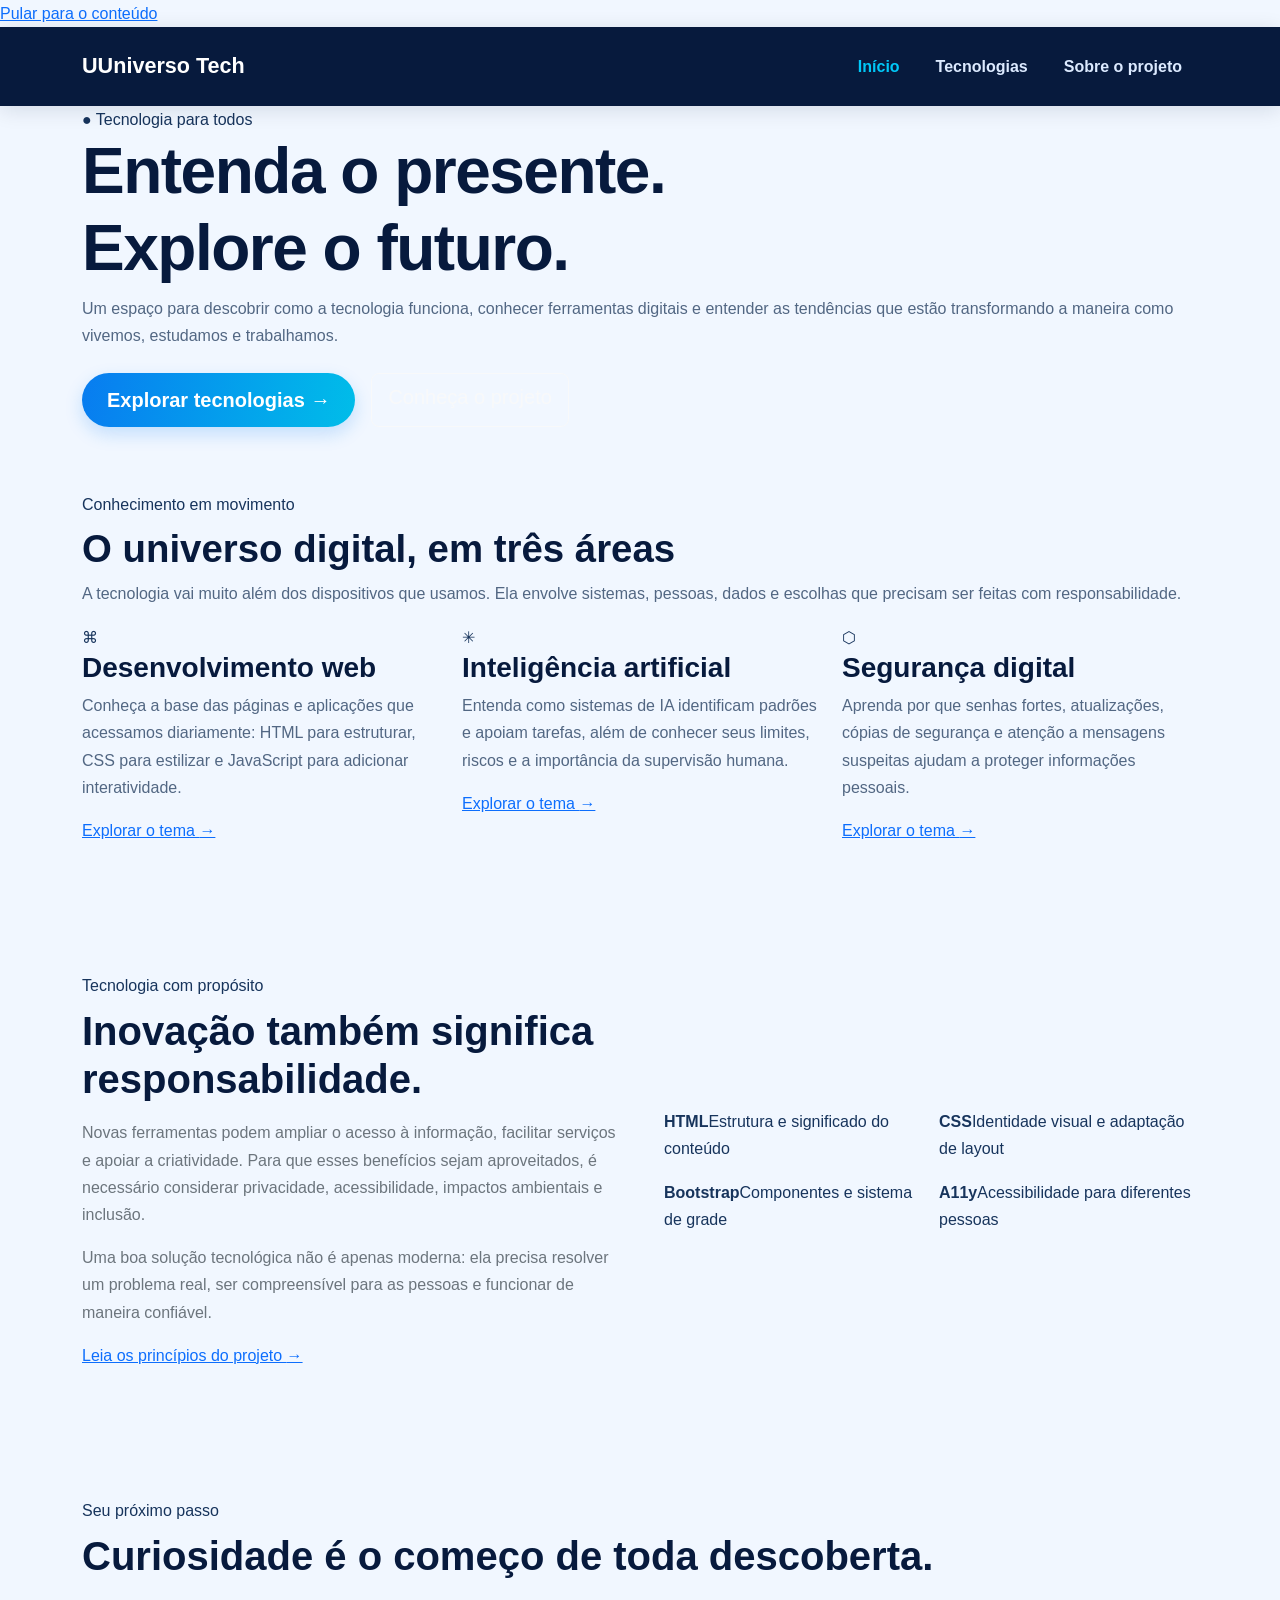
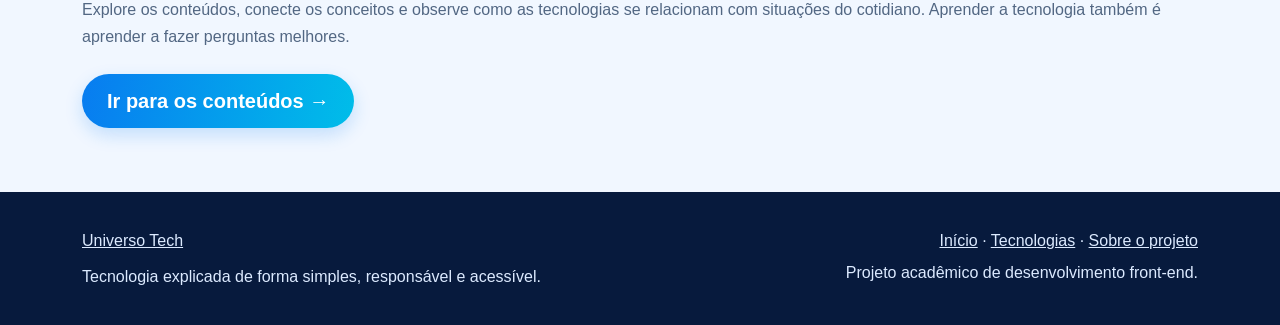
<file: index.html>
<!doctype html>
<html lang="pt-BR">
<head>
    <meta charset="UTF-8">
    <meta name="viewport" content="width=device-width, initial-scale=1">
    <meta name="description" content="Conheça o Universo Tech, um guia introdutório sobre desenvolvimento web, inteligência artificial e segurança digital.">
    <title>Início | Universo Tech</title>
    <link href="https://cdn.jsdelivr.net/npm/bootstrap@5.3.3/dist/css/bootstrap.min.css" rel="stylesheet">
    <link rel="stylesheet" href="css/style.css">
</head>
<body>
  <a class="skip-link" href="#conteudo">Pular para o conteúdo</a>
  <nav class="navbar navbar-expand-lg navbar-dark site-navbar sticky-top" aria-label="Menu principal">
    <div class="container">
      <a class="navbar-brand d-flex align-items-center" href="index.html"><span class="brand-mark" aria-hidden="true">U</span>Universo Tech</a>
      <button class="navbar-toggler" type="button" data-bs-toggle="collapse" data-bs-target="#menuPrincipal" aria-controls="menuPrincipal" aria-expanded="false" aria-label="Abrir ou fechar menu">
        <span class="navbar-toggler-icon"></span>
      </button>
      <div class="collapse navbar-collapse" id="menuPrincipal">
        <ul class="navbar-nav ms-auto align-items-lg-center gap-lg-1">
          <li class="nav-item"><a class="nav-link active" href="index.html" aria-current="page">Início</a></li>
          <li class="nav-item"><a class="nav-link " href="tecnologias.html" >Tecnologias</a></li>
          <li class="nav-item"><a class="nav-link " href="sobre.html" >Sobre o projeto</a></li>
        </ul>
      </div>
    </div>
  </nav>
  <main id="conteudo">
    <header class="hero">
      <div class="container hero-inner">
        <span class="eyebrow">● Tecnologia para todos</span>
        <h1>Entenda o presente.<br><span class="gradient-text">Explore o futuro.</span></h1>
        <p>Um espaço para descobrir como a tecnologia funciona, conhecer ferramentas digitais e entender as tendências que estão transformando a maneira como vivemos, estudamos e trabalhamos.</p>
        <div class="d-flex flex-wrap gap-3 mt-4">
          <a class="btn btn-primary btn-lg" href="tecnologias.html">Explorar tecnologias <span aria-hidden="true">→</span></a>
          <a class="btn btn-outline-light btn-lg" href="sobre.html">Conheça o projeto</a>
        </div>
      </div>
    </header>

    <section class="section" aria-labelledby="destaques">
      <div class="container">
        <div class="section-heading">
          <span class="kicker">Conhecimento em movimento</span>
          <h2 id="destaques" class="mt-2">O universo digital, em três áreas</h2>
          <p>A tecnologia vai muito além dos dispositivos que usamos. Ela envolve sistemas, pessoas, dados e escolhas que precisam ser feitas com responsabilidade.</p>
        </div>
        <div class="row g-4">
          <div class="col-md-6 col-lg-4">
            <article class="feature-card">
              <div class="icon-box" aria-hidden="true">⌘</div>
              <h3>Desenvolvimento web</h3>
              <p>Conheça a base das páginas e aplicações que acessamos diariamente: HTML para estruturar, CSS para estilizar e JavaScript para adicionar interatividade.</p>
              <a class="text-link" href="tecnologias.html#web">Explorar o tema <span aria-hidden="true">→</span></a>
            </article>
          </div>
          <div class="col-md-6 col-lg-4">
            <article class="feature-card">
              <div class="icon-box" aria-hidden="true">✳</div>
              <h3>Inteligência artificial</h3>
              <p>Entenda como sistemas de IA identificam padrões e apoiam tarefas, além de conhecer seus limites, riscos e a importância da supervisão humana.</p>
              <a class="text-link" href="tecnologias.html#ia">Explorar o tema <span aria-hidden="true">→</span></a>
            </article>
          </div>
          <div class="col-md-6 col-lg-4">
            <article class="feature-card">
              <div class="icon-box" aria-hidden="true">⬡</div>
              <h3>Segurança digital</h3>
              <p>Aprenda por que senhas fortes, atualizações, cópias de segurança e atenção a mensagens suspeitas ajudam a proteger informações pessoais.</p>
              <a class="text-link" href="tecnologias.html#seguranca">Explorar o tema <span aria-hidden="true">→</span></a>
            </article>
          </div>
        </div>
      </div>
    </section>

    <section class="section section-white" aria-labelledby="impacto">
      <div class="container">
        <div class="row align-items-center g-5">
          <div class="col-lg-6">
            <span class="kicker">Tecnologia com propósito</span>
            <h2 id="impacto" class="mt-2 fw-bold display-6">Inovação também significa responsabilidade.</h2>
            <p class="text-secondary mt-3">Novas ferramentas podem ampliar o acesso à informação, facilitar serviços e apoiar a criatividade. Para que esses benefícios sejam aproveitados, é necessário considerar privacidade, acessibilidade, impactos ambientais e inclusão.</p>
            <p class="text-secondary">Uma boa solução tecnológica não é apenas moderna: ela precisa resolver um problema real, ser compreensível para as pessoas e funcionar de maneira confiável.</p>
            <a class="text-link" href="sobre.html">Leia os princípios do projeto <span aria-hidden="true">→</span></a>
          </div>
          <div class="col-lg-6">
            <div class="row g-3">
              <div class="col-6"><div class="stat-band h-100"><strong>HTML</strong><span>Estrutura e significado do conteúdo</span></div></div>
              <div class="col-6"><div class="stat-band h-100"><strong>CSS</strong><span>Identidade visual e adaptação de layout</span></div></div>
              <div class="col-6"><div class="stat-band h-100"><strong>Bootstrap</strong><span>Componentes e sistema de grade</span></div></div>
              <div class="col-6"><div class="stat-band h-100"><strong>A11y</strong><span>Acessibilidade para diferentes pessoas</span></div></div>
            </div>
          </div>
        </div>
      </div>
    </section>

    <section class="section" aria-labelledby="comecar">
      <div class="container">
        <div class="callout">
          <span class="eyebrow">Seu próximo passo</span>
          <h2 id="comecar" class="fw-bold display-6 mt-2">Curiosidade é o começo de toda descoberta.</h2>
          <p class="mt-3">Explore os conteúdos, conecte os conceitos e observe como as tecnologias se relacionam com situações do cotidiano. Aprender a tecnologia também é aprender a fazer perguntas melhores.</p>
          <a class="btn btn-primary btn-lg mt-2" href="tecnologias.html">Ir para os conteúdos <span aria-hidden="true">→</span></a>
        </div>
      </div>
    </section>
  </main>
  <footer class="site-footer">
    <div class="container">
      <div class="row g-4 align-items-start">
        <div class="col-md-7">
          <a class="footer-brand" href="index.html">Universo Tech</a>
          <p class="small-muted mt-2 mb-0">Tecnologia explicada de forma simples, responsável e acessível.</p>
        </div>
        <div class="col-md-5 text-md-end">
          <p class="mb-1"><a href="index.html">Início</a> · <a href="tecnologias.html">Tecnologias</a> · <a href="sobre.html">Sobre o projeto</a></p>
          <p class="small-muted mb-0">Projeto acadêmico de desenvolvimento front-end.</p>
        </div>
      </div>
    </div>
  </footer>
  <script src="https://cdn.jsdelivr.net/npm/bootstrap@5.3.3/dist/js/bootstrap.bundle.min.js"></script>
</body>
</html>
</file>
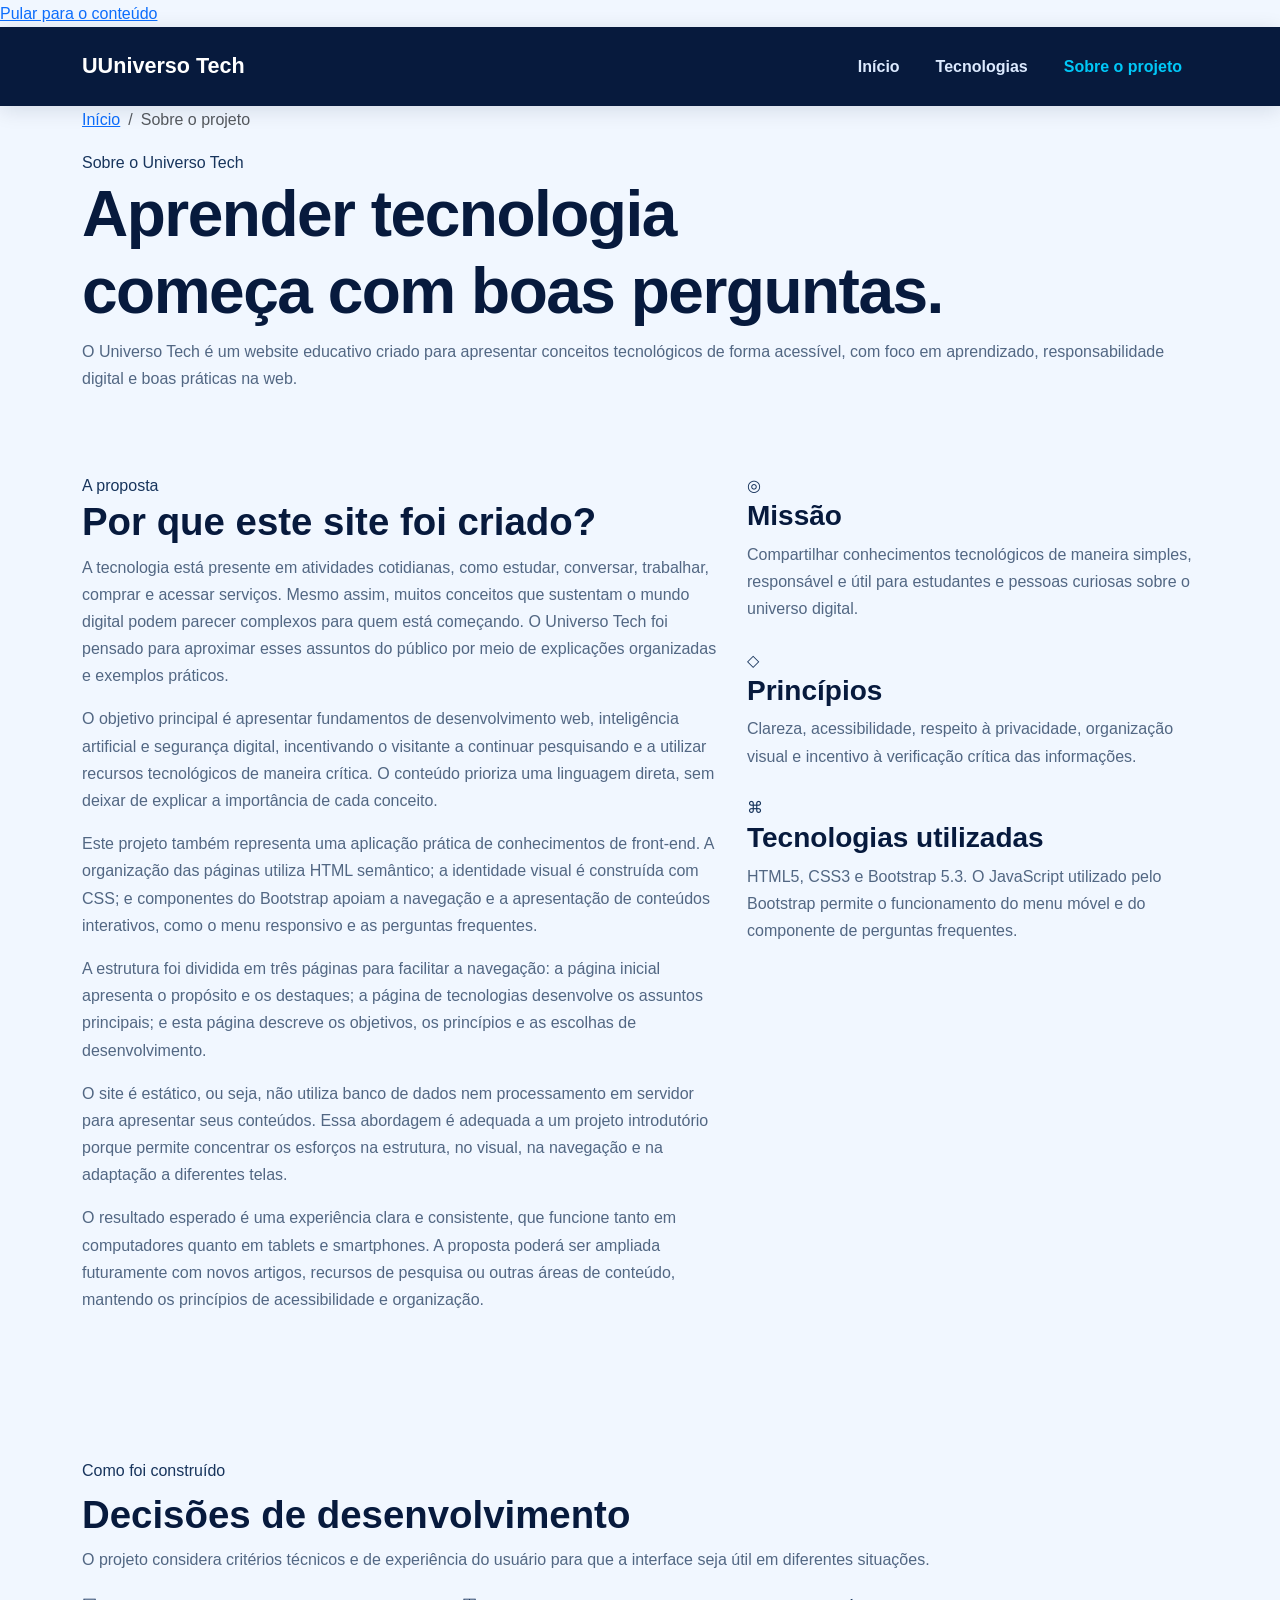
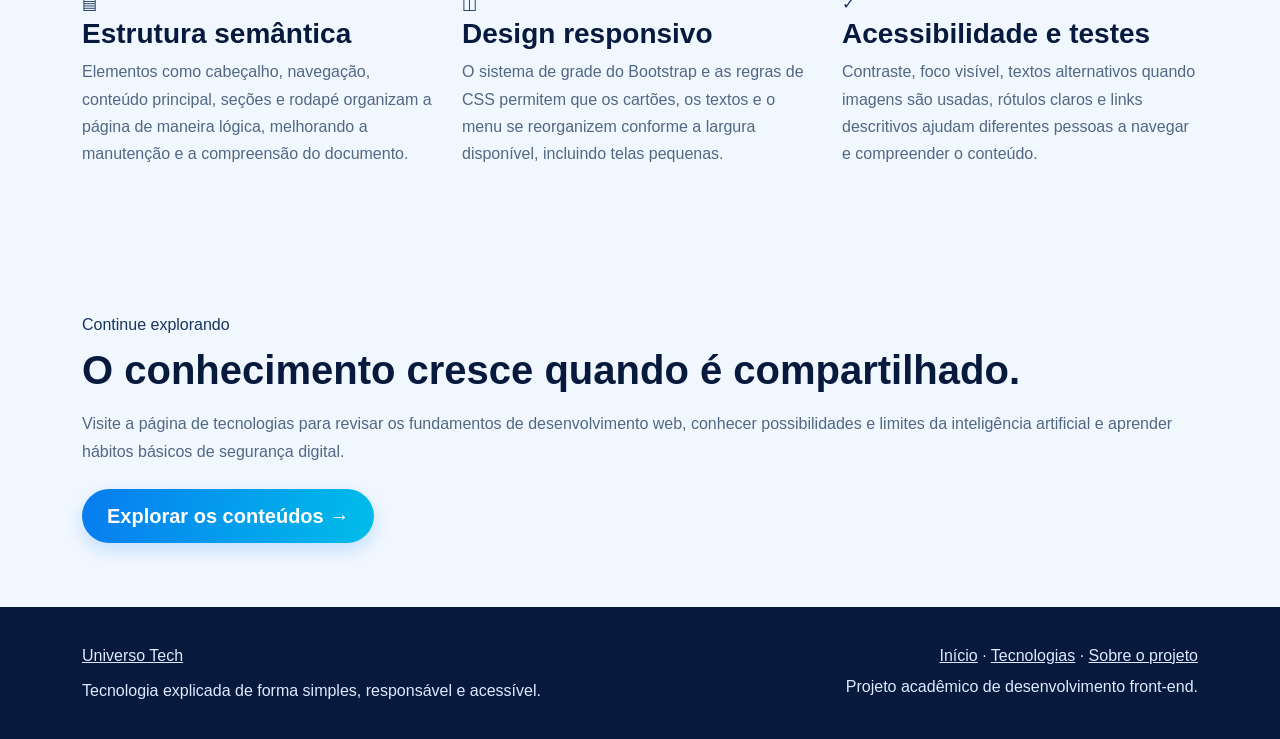
<file: sobre.html>
<!doctype html>
<html lang="pt-BR">
<head>
    <meta charset="UTF-8">
    <meta name="viewport" content="width=device-width, initial-scale=1">
    <meta name="description" content="Conheça a proposta, os objetivos e as tecnologias utilizadas no projeto acadêmico Universo Tech.">
    <title>Sobre o projeto | Universo Tech</title>
    <link href="https://cdn.jsdelivr.net/npm/bootstrap@5.3.3/dist/css/bootstrap.min.css" rel="stylesheet">
    <link rel="stylesheet" href="css/style.css">
</head>
<body>
  <a class="skip-link" href="#conteudo">Pular para o conteúdo</a>
  <nav class="navbar navbar-expand-lg navbar-dark site-navbar sticky-top" aria-label="Menu principal">
    <div class="container">
      <a class="navbar-brand d-flex align-items-center" href="index.html"><span class="brand-mark" aria-hidden="true">U</span>Universo Tech</a>
      <button class="navbar-toggler" type="button" data-bs-toggle="collapse" data-bs-target="#menuPrincipal" aria-controls="menuPrincipal" aria-expanded="false" aria-label="Abrir ou fechar menu">
        <span class="navbar-toggler-icon"></span>
      </button>
      <div class="collapse navbar-collapse" id="menuPrincipal">
        <ul class="navbar-nav ms-auto align-items-lg-center gap-lg-1">
          <li class="nav-item"><a class="nav-link " href="index.html" >Início</a></li>
          <li class="nav-item"><a class="nav-link " href="tecnologias.html" >Tecnologias</a></li>
          <li class="nav-item"><a class="nav-link active" href="sobre.html" aria-current="page">Sobre o projeto</a></li>
        </ul>
      </div>
    </div>
  </nav>
  <main id="conteudo">
    <header class="page-hero">
      <div class="container">
        <nav aria-label="Navegação estrutural"><ol class="breadcrumb mb-3"><li class="breadcrumb-item"><a href="index.html">Início</a></li><li class="breadcrumb-item active" aria-current="page">Sobre o projeto</li></ol></nav>
        <span class="eyebrow">Sobre o Universo Tech</span>
        <h1>Aprender tecnologia<br>começa com boas perguntas.</h1>
        <p>O Universo Tech é um website educativo criado para apresentar conceitos tecnológicos de forma acessível, com foco em aprendizado, responsabilidade digital e boas práticas na web.</p>
      </div>
    </header>

    <section class="section">
      <div class="container">
        <div class="row g-4 align-items-stretch">
          <div class="col-lg-7">
            <article class="article-section h-100">
              <span class="topic-label">A proposta</span>
              <h2>Por que este site foi criado?</h2>
              <p>A tecnologia está presente em atividades cotidianas, como estudar, conversar, trabalhar, comprar e acessar serviços. Mesmo assim, muitos conceitos que sustentam o mundo digital podem parecer complexos para quem está começando. O Universo Tech foi pensado para aproximar esses assuntos do público por meio de explicações organizadas e exemplos práticos.</p>
              <p>O objetivo principal é apresentar fundamentos de desenvolvimento web, inteligência artificial e segurança digital, incentivando o visitante a continuar pesquisando e a utilizar recursos tecnológicos de maneira crítica. O conteúdo prioriza uma linguagem direta, sem deixar de explicar a importância de cada conceito.</p>
              <p>Este projeto também representa uma aplicação prática de conhecimentos de front-end. A organização das páginas utiliza HTML semântico; a identidade visual é construída com CSS; e componentes do Bootstrap apoiam a navegação e a apresentação de conteúdos interativos, como o menu responsivo e as perguntas frequentes.</p>
              <p>A estrutura foi dividida em três páginas para facilitar a navegação: a página inicial apresenta o propósito e os destaques; a página de tecnologias desenvolve os assuntos principais; e esta página descreve os objetivos, os princípios e as escolhas de desenvolvimento.</p>
              <p>O site é estático, ou seja, não utiliza banco de dados nem processamento em servidor para apresentar seus conteúdos. Essa abordagem é adequada a um projeto introdutório porque permite concentrar os esforços na estrutura, no visual, na navegação e na adaptação a diferentes telas.</p>
              <p>O resultado esperado é uma experiência clara e consistente, que funcione tanto em computadores quanto em tablets e smartphones. A proposta poderá ser ampliada futuramente com novos artigos, recursos de pesquisa ou outras áreas de conteúdo, mantendo os princípios de acessibilidade e organização.</p>
            </article>
          </div>
          <div class="col-lg-5">
            <div class="info-card mb-4">
              <div class="icon-box" aria-hidden="true">◎</div>
              <h3>Missão</h3>
              <p>Compartilhar conhecimentos tecnológicos de maneira simples, responsável e útil para estudantes e pessoas curiosas sobre o universo digital.</p>
            </div>
            <div class="info-card mb-4">
              <div class="icon-box" aria-hidden="true">◇</div>
              <h3>Princípios</h3>
              <p>Clareza, acessibilidade, respeito à privacidade, organização visual e incentivo à verificação crítica das informações.</p>
            </div>
            <div class="info-card">
              <div class="icon-box" aria-hidden="true">⌘</div>
              <h3>Tecnologias utilizadas</h3>
              <p>HTML5, CSS3 e Bootstrap 5.3. O JavaScript utilizado pelo Bootstrap permite o funcionamento do menu móvel e do componente de perguntas frequentes.</p>
            </div>
          </div>
        </div>
      </div>
    </section>

    <section class="section section-white">
      <div class="container">
        <div class="section-heading">
          <span class="kicker">Como foi construído</span>
          <h2 class="mt-2">Decisões de desenvolvimento</h2>
          <p>O projeto considera critérios técnicos e de experiência do usuário para que a interface seja útil em diferentes situações.</p>
        </div>
        <div class="row g-4">
          <div class="col-md-6 col-lg-4">
            <article class="content-card">
              <div class="icon-box" aria-hidden="true">▤</div>
              <h3>Estrutura semântica</h3>
              <p>Elementos como cabeçalho, navegação, conteúdo principal, seções e rodapé organizam a página de maneira lógica, melhorando a manutenção e a compreensão do documento.</p>
            </article>
          </div>
          <div class="col-md-6 col-lg-4">
            <article class="content-card">
              <div class="icon-box" aria-hidden="true">◫</div>
              <h3>Design responsivo</h3>
              <p>O sistema de grade do Bootstrap e as regras de CSS permitem que os cartões, os textos e o menu se reorganizem conforme a largura disponível, incluindo telas pequenas.</p>
            </article>
          </div>
          <div class="col-md-6 col-lg-4">
            <article class="content-card">
              <div class="icon-box" aria-hidden="true">✓</div>
              <h3>Acessibilidade e testes</h3>
              <p>Contraste, foco visível, textos alternativos quando imagens são usadas, rótulos claros e links descritivos ajudam diferentes pessoas a navegar e compreender o conteúdo.</p>
            </article>
          </div>
        </div>
      </div>
    </section>

    <section class="section">
      <div class="container">
        <div class="callout">
          <span class="eyebrow">Continue explorando</span>
          <h2 class="fw-bold display-6 mt-2">O conhecimento cresce quando é compartilhado.</h2>
          <p class="mt-3">Visite a página de tecnologias para revisar os fundamentos de desenvolvimento web, conhecer possibilidades e limites da inteligência artificial e aprender hábitos básicos de segurança digital.</p>
          <a class="btn btn-primary btn-lg mt-2" href="tecnologias.html">Explorar os conteúdos <span aria-hidden="true">→</span></a>
        </div>
      </div>
    </section>
  </main>
  <footer class="site-footer">
    <div class="container">
      <div class="row g-4 align-items-start">
        <div class="col-md-7">
          <a class="footer-brand" href="index.html">Universo Tech</a>
          <p class="small-muted mt-2 mb-0">Tecnologia explicada de forma simples, responsável e acessível.</p>
        </div>
        <div class="col-md-5 text-md-end">
          <p class="mb-1"><a href="index.html">Início</a> · <a href="tecnologias.html">Tecnologias</a> · <a href="sobre.html">Sobre o projeto</a></p>
          <p class="small-muted mb-0">Projeto acadêmico de desenvolvimento front-end.</p>
        </div>
      </div>
    </div>
  </footer>
  <script src="https://cdn.jsdelivr.net/npm/bootstrap@5.3.3/dist/js/bootstrap.bundle.min.js"></script>
</body>
</html>
</file>
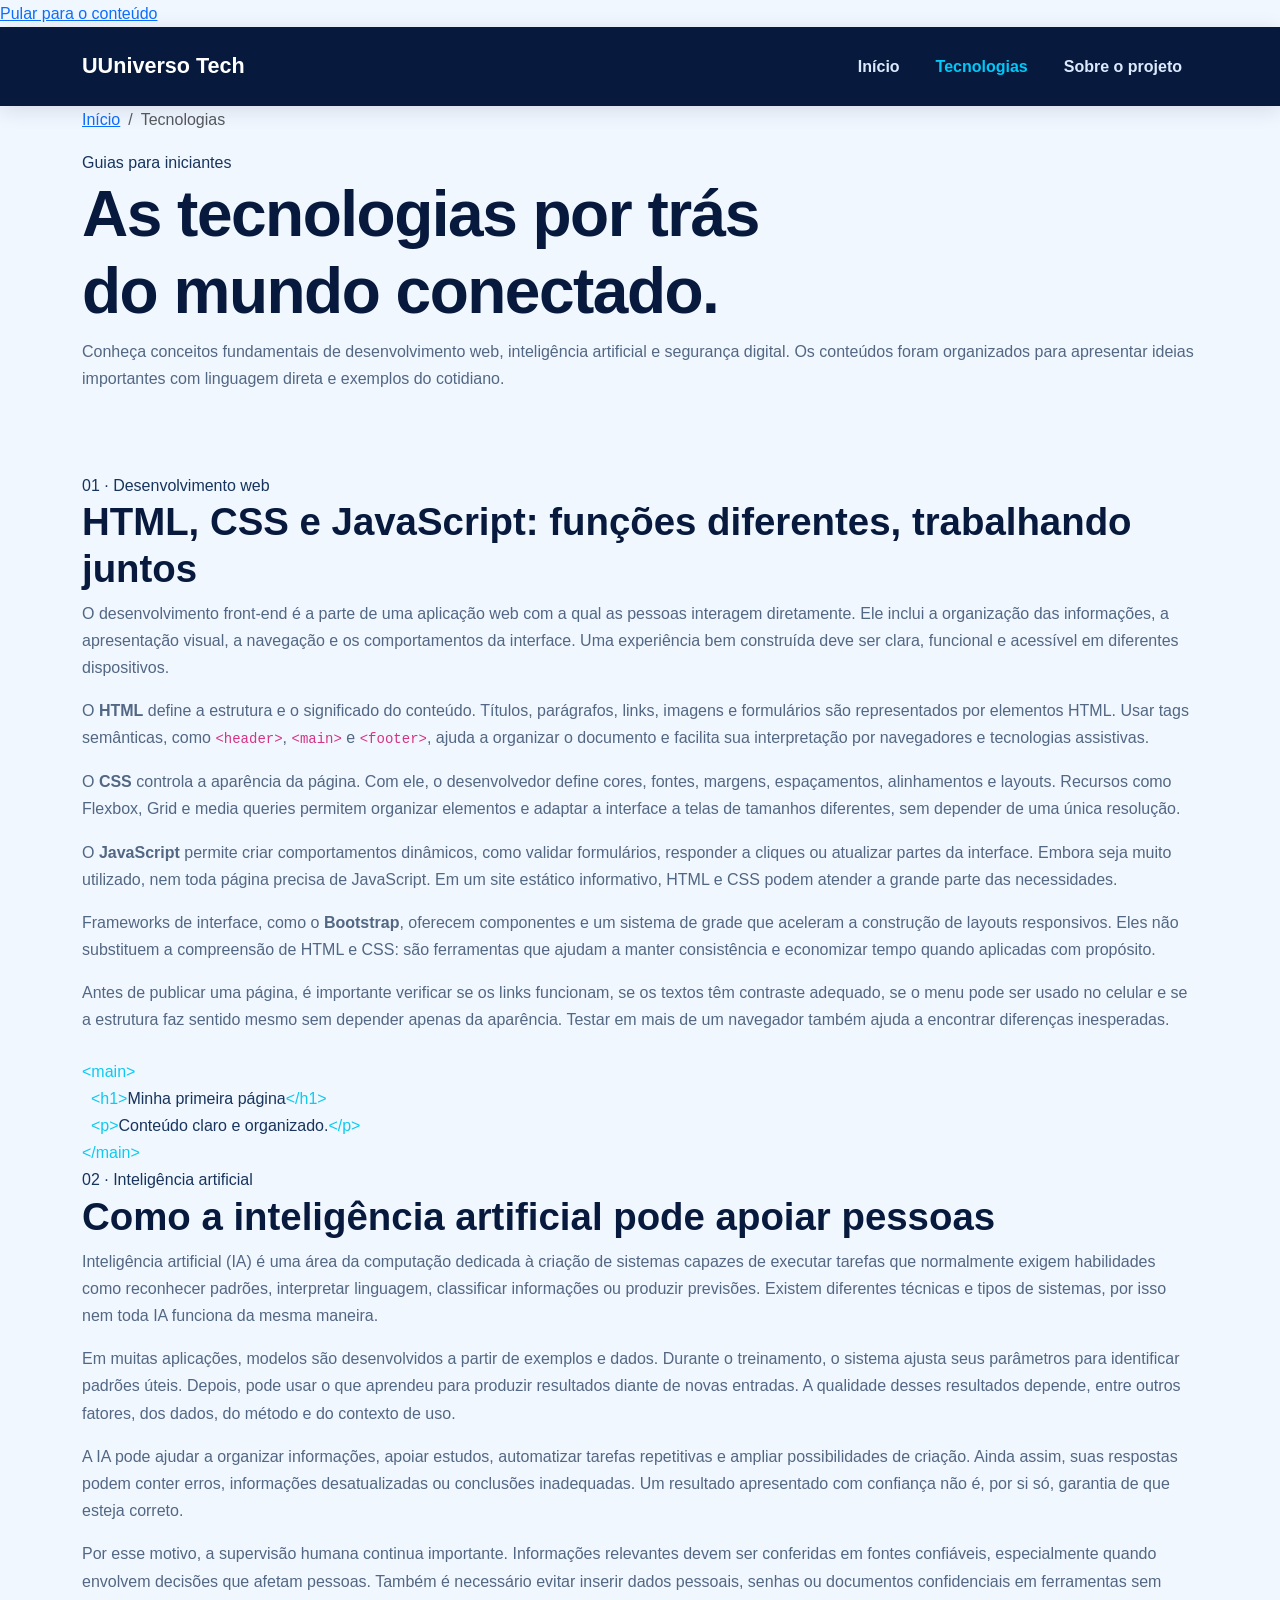
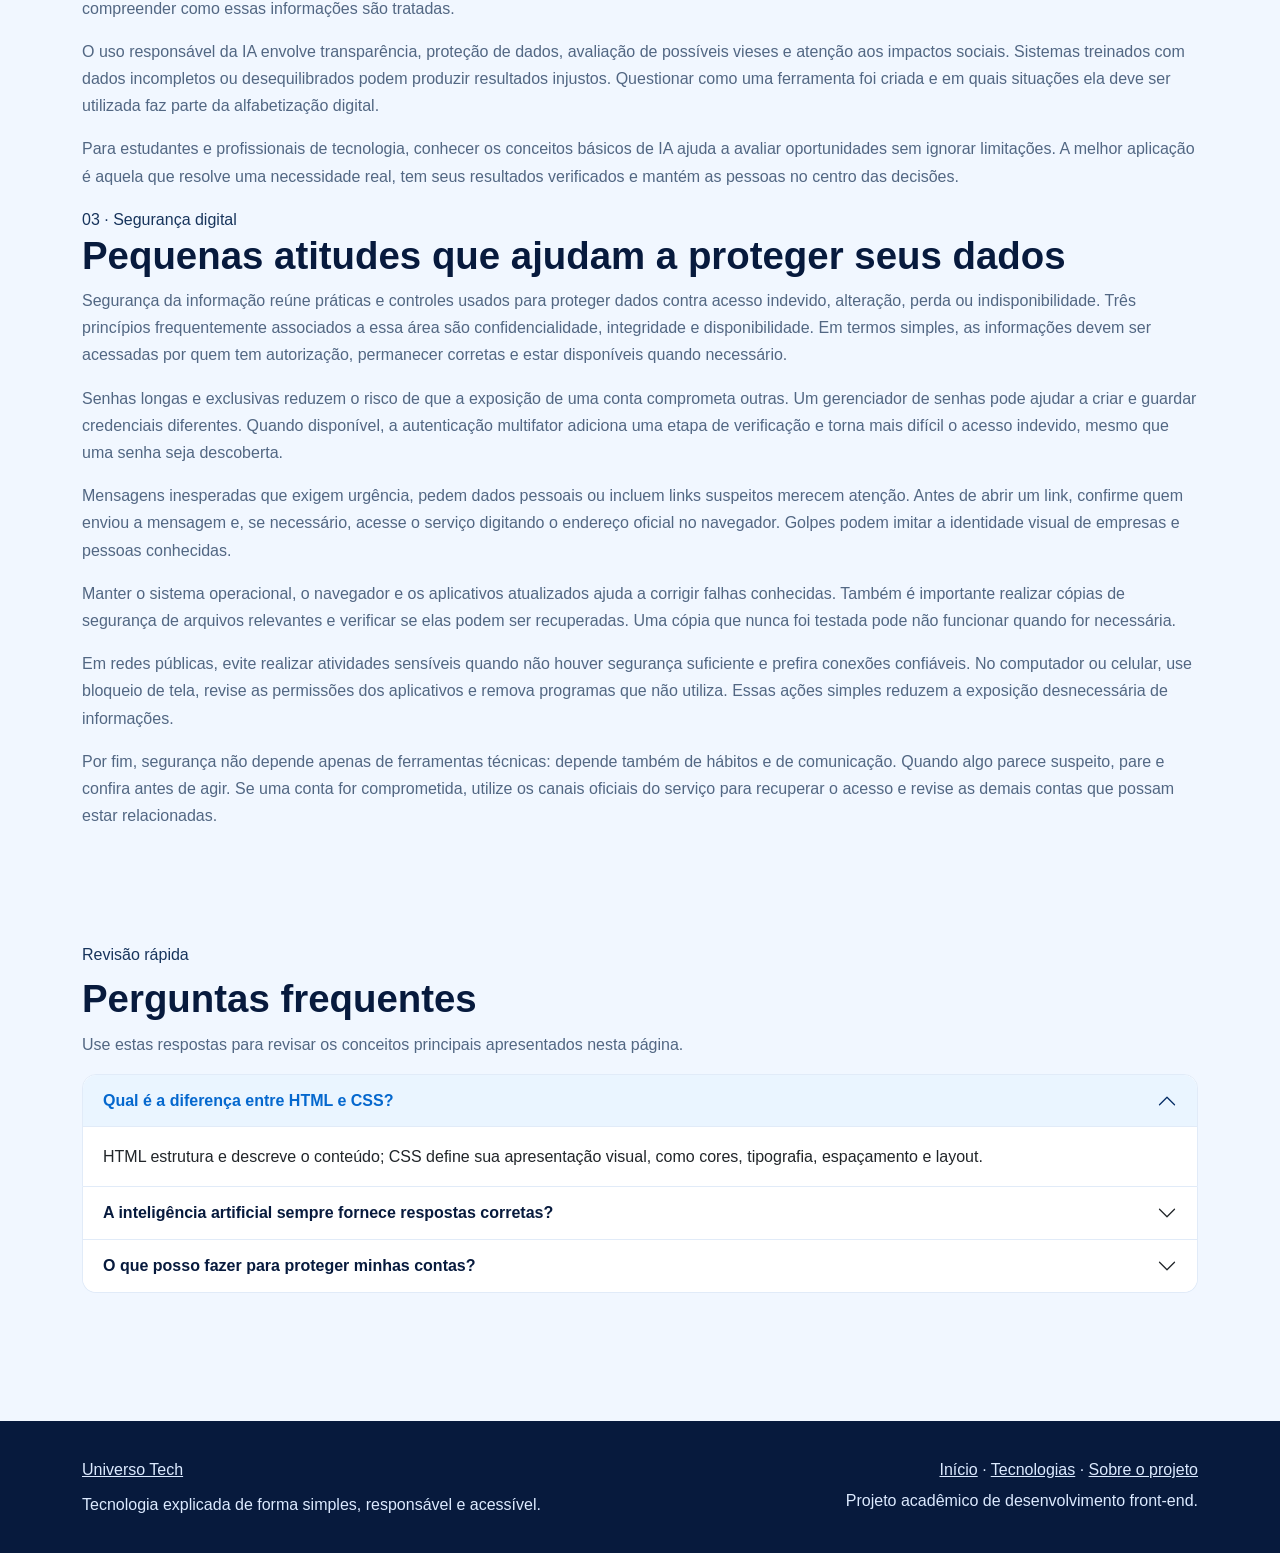
<file: tecnologias.html>
<!doctype html>
<html lang="pt-BR">
<head>
    <meta charset="UTF-8">
    <meta name="viewport" content="width=device-width, initial-scale=1">
    <meta name="description" content="Conteúdos introdutórios sobre desenvolvimento web, inteligência artificial e segurança digital.">
    <title>Tecnologias | Universo Tech</title>
    <link href="https://cdn.jsdelivr.net/npm/bootstrap@5.3.3/dist/css/bootstrap.min.css" rel="stylesheet">
    <link rel="stylesheet" href="css/style.css">
</head>
<body>
  <a class="skip-link" href="#conteudo">Pular para o conteúdo</a>
  <nav class="navbar navbar-expand-lg navbar-dark site-navbar sticky-top" aria-label="Menu principal">
    <div class="container">
      <a class="navbar-brand d-flex align-items-center" href="index.html"><span class="brand-mark" aria-hidden="true">U</span>Universo Tech</a>
      <button class="navbar-toggler" type="button" data-bs-toggle="collapse" data-bs-target="#menuPrincipal" aria-controls="menuPrincipal" aria-expanded="false" aria-label="Abrir ou fechar menu">
        <span class="navbar-toggler-icon"></span>
      </button>
      <div class="collapse navbar-collapse" id="menuPrincipal">
        <ul class="navbar-nav ms-auto align-items-lg-center gap-lg-1">
          <li class="nav-item"><a class="nav-link " href="index.html" >Início</a></li>
          <li class="nav-item"><a class="nav-link active" href="tecnologias.html" aria-current="page">Tecnologias</a></li>
          <li class="nav-item"><a class="nav-link " href="sobre.html" >Sobre o projeto</a></li>
        </ul>
      </div>
    </div>
  </nav>
  <main id="conteudo">
    <header class="page-hero">
      <div class="container">
        <nav aria-label="Navegação estrutural"><ol class="breadcrumb mb-3"><li class="breadcrumb-item"><a href="index.html">Início</a></li><li class="breadcrumb-item active" aria-current="page">Tecnologias</li></ol></nav>
        <span class="eyebrow">Guias para iniciantes</span>
        <h1>As tecnologias por trás<br>do mundo conectado.</h1>
        <p>Conheça conceitos fundamentais de desenvolvimento web, inteligência artificial e segurança digital. Os conteúdos foram organizados para apresentar ideias importantes com linguagem direta e exemplos do cotidiano.</p>
      </div>
    </header>

    <section class="section" aria-label="Conteúdo sobre tecnologias">
      <div class="container">
        <article id="web" class="article-section">
          <span class="topic-label">01 · Desenvolvimento web</span>
          <h2>HTML, CSS e JavaScript: funções diferentes, trabalhando juntos</h2>
          <p>O desenvolvimento front-end é a parte de uma aplicação web com a qual as pessoas interagem diretamente. Ele inclui a organização das informações, a apresentação visual, a navegação e os comportamentos da interface. Uma experiência bem construída deve ser clara, funcional e acessível em diferentes dispositivos.</p>
          <p>O <strong>HTML</strong> define a estrutura e o significado do conteúdo. Títulos, parágrafos, links, imagens e formulários são representados por elementos HTML. Usar tags semânticas, como <code>&lt;header&gt;</code>, <code>&lt;main&gt;</code> e <code>&lt;footer&gt;</code>, ajuda a organizar o documento e facilita sua interpretação por navegadores e tecnologias assistivas.</p>
          <p>O <strong>CSS</strong> controla a aparência da página. Com ele, o desenvolvedor define cores, fontes, margens, espaçamentos, alinhamentos e layouts. Recursos como Flexbox, Grid e media queries permitem organizar elementos e adaptar a interface a telas de tamanhos diferentes, sem depender de uma única resolução.</p>
          <p>O <strong>JavaScript</strong> permite criar comportamentos dinâmicos, como validar formulários, responder a cliques ou atualizar partes da interface. Embora seja muito utilizado, nem toda página precisa de JavaScript. Em um site estático informativo, HTML e CSS podem atender a grande parte das necessidades.</p>
          <p>Frameworks de interface, como o <strong>Bootstrap</strong>, oferecem componentes e um sistema de grade que aceleram a construção de layouts responsivos. Eles não substituem a compreensão de HTML e CSS: são ferramentas que ajudam a manter consistência e economizar tempo quando aplicadas com propósito.</p>
          <p>Antes de publicar uma página, é importante verificar se os links funcionam, se os textos têm contraste adequado, se o menu pode ser usado no celular e se a estrutura faz sentido mesmo sem depender apenas da aparência. Testar em mais de um navegador também ajuda a encontrar diferenças inesperadas.</p>
          <div class="code-panel mt-4" aria-label="Exemplo de estrutura HTML"><span class="text-info">&lt;main&gt;</span><br>&nbsp;&nbsp;<span class="text-info">&lt;h1&gt;</span>Minha primeira página<span class="text-info">&lt;/h1&gt;</span><br>&nbsp;&nbsp;<span class="text-info">&lt;p&gt;</span>Conteúdo claro e organizado.<span class="text-info">&lt;/p&gt;</span><br><span class="text-info">&lt;/main&gt;</span></div>
        </article>

        <article id="ia" class="article-section">
          <span class="topic-label">02 · Inteligência artificial</span>
          <h2>Como a inteligência artificial pode apoiar pessoas</h2>
          <p>Inteligência artificial (IA) é uma área da computação dedicada à criação de sistemas capazes de executar tarefas que normalmente exigem habilidades como reconhecer padrões, interpretar linguagem, classificar informações ou produzir previsões. Existem diferentes técnicas e tipos de sistemas, por isso nem toda IA funciona da mesma maneira.</p>
          <p>Em muitas aplicações, modelos são desenvolvidos a partir de exemplos e dados. Durante o treinamento, o sistema ajusta seus parâmetros para identificar padrões úteis. Depois, pode usar o que aprendeu para produzir resultados diante de novas entradas. A qualidade desses resultados depende, entre outros fatores, dos dados, do método e do contexto de uso.</p>
          <p>A IA pode ajudar a organizar informações, apoiar estudos, automatizar tarefas repetitivas e ampliar possibilidades de criação. Ainda assim, suas respostas podem conter erros, informações desatualizadas ou conclusões inadequadas. Um resultado apresentado com confiança não é, por si só, garantia de que esteja correto.</p>
          <p>Por esse motivo, a supervisão humana continua importante. Informações relevantes devem ser conferidas em fontes confiáveis, especialmente quando envolvem decisões que afetam pessoas. Também é necessário evitar inserir dados pessoais, senhas ou documentos confidenciais em ferramentas sem compreender como essas informações são tratadas.</p>
          <p>O uso responsável da IA envolve transparência, proteção de dados, avaliação de possíveis vieses e atenção aos impactos sociais. Sistemas treinados com dados incompletos ou desequilibrados podem produzir resultados injustos. Questionar como uma ferramenta foi criada e em quais situações ela deve ser utilizada faz parte da alfabetização digital.</p>
          <p>Para estudantes e profissionais de tecnologia, conhecer os conceitos básicos de IA ajuda a avaliar oportunidades sem ignorar limitações. A melhor aplicação é aquela que resolve uma necessidade real, tem seus resultados verificados e mantém as pessoas no centro das decisões.</p>
        </article>

        <article id="seguranca" class="article-section">
          <span class="topic-label">03 · Segurança digital</span>
          <h2>Pequenas atitudes que ajudam a proteger seus dados</h2>
          <p>Segurança da informação reúne práticas e controles usados para proteger dados contra acesso indevido, alteração, perda ou indisponibilidade. Três princípios frequentemente associados a essa área são confidencialidade, integridade e disponibilidade. Em termos simples, as informações devem ser acessadas por quem tem autorização, permanecer corretas e estar disponíveis quando necessário.</p>
          <p>Senhas longas e exclusivas reduzem o risco de que a exposição de uma conta comprometa outras. Um gerenciador de senhas pode ajudar a criar e guardar credenciais diferentes. Quando disponível, a autenticação multifator adiciona uma etapa de verificação e torna mais difícil o acesso indevido, mesmo que uma senha seja descoberta.</p>
          <p>Mensagens inesperadas que exigem urgência, pedem dados pessoais ou incluem links suspeitos merecem atenção. Antes de abrir um link, confirme quem enviou a mensagem e, se necessário, acesse o serviço digitando o endereço oficial no navegador. Golpes podem imitar a identidade visual de empresas e pessoas conhecidas.</p>
          <p>Manter o sistema operacional, o navegador e os aplicativos atualizados ajuda a corrigir falhas conhecidas. Também é importante realizar cópias de segurança de arquivos relevantes e verificar se elas podem ser recuperadas. Uma cópia que nunca foi testada pode não funcionar quando for necessária.</p>
          <p>Em redes públicas, evite realizar atividades sensíveis quando não houver segurança suficiente e prefira conexões confiáveis. No computador ou celular, use bloqueio de tela, revise as permissões dos aplicativos e remova programas que não utiliza. Essas ações simples reduzem a exposição desnecessária de informações.</p>
          <p>Por fim, segurança não depende apenas de ferramentas técnicas: depende também de hábitos e de comunicação. Quando algo parece suspeito, pare e confira antes de agir. Se uma conta for comprometida, utilize os canais oficiais do serviço para recuperar o acesso e revise as demais contas que possam estar relacionadas.</p>
        </article>

        <section class="mt-5" aria-labelledby="duvidas">
          <div class="section-heading">
            <span class="kicker">Revisão rápida</span>
            <h2 id="duvidas" class="mt-2">Perguntas frequentes</h2>
            <p>Use estas respostas para revisar os conceitos principais apresentados nesta página.</p>
          </div>
          <div class="accordion" id="faqTecnologia">
            <div class="accordion-item">
              <h3 class="accordion-header"><button class="accordion-button" type="button" data-bs-toggle="collapse" data-bs-target="#faq1" aria-expanded="true" aria-controls="faq1">Qual é a diferença entre HTML e CSS?</button></h3>
              <div id="faq1" class="accordion-collapse collapse show" data-bs-parent="#faqTecnologia"><div class="accordion-body">HTML estrutura e descreve o conteúdo; CSS define sua apresentação visual, como cores, tipografia, espaçamento e layout.</div></div>
            </div>
            <div class="accordion-item">
              <h3 class="accordion-header"><button class="accordion-button collapsed" type="button" data-bs-toggle="collapse" data-bs-target="#faq2" aria-expanded="false" aria-controls="faq2">A inteligência artificial sempre fornece respostas corretas?</button></h3>
              <div id="faq2" class="accordion-collapse collapse" data-bs-parent="#faqTecnologia"><div class="accordion-body">Não. Sistemas de IA podem cometer erros ou reproduzir vieses. É importante verificar informações relevantes e considerar o contexto de uso.</div></div>
            </div>
            <div class="accordion-item">
              <h3 class="accordion-header"><button class="accordion-button collapsed" type="button" data-bs-toggle="collapse" data-bs-target="#faq3" aria-expanded="false" aria-controls="faq3">O que posso fazer para proteger minhas contas?</button></h3>
              <div id="faq3" class="accordion-collapse collapse" data-bs-parent="#faqTecnologia"><div class="accordion-body">Use senhas longas e exclusivas, ative autenticação multifator, mantenha os dispositivos atualizados e desconfie de links e pedidos inesperados.</div></div>
            </div>
          </div>
        </section>
      </div>
    </section>
  </main>
  <footer class="site-footer">
    <div class="container">
      <div class="row g-4 align-items-start">
        <div class="col-md-7">
          <a class="footer-brand" href="index.html">Universo Tech</a>
          <p class="small-muted mt-2 mb-0">Tecnologia explicada de forma simples, responsável e acessível.</p>
        </div>
        <div class="col-md-5 text-md-end">
          <p class="mb-1"><a href="index.html">Início</a> · <a href="tecnologias.html">Tecnologias</a> · <a href="sobre.html">Sobre o projeto</a></p>
          <p class="small-muted mb-0">Projeto acadêmico de desenvolvimento front-end.</p>
        </div>
      </div>
    </div>
  </footer>
  <script src="https://cdn.jsdelivr.net/npm/bootstrap@5.3.3/dist/js/bootstrap.bundle.min.js"></script>
</body>
</html>
</file>
<file: css/style.css>
:root {
  --azul-escuro: #071a3d;
  --azul: #087cf0;
  --ciano: #00c8f8;
  --texto: #17345c;
  --fundo: #f1f7ff;
  --branco: #ffffff;
}

* {
  box-sizing: border-box;
}

html {
  scroll-behavior: smooth;
}

body {
  margin: 0;
  color: var(--texto);
  background: var(--fundo);
  font-family: "Segoe UI", Arial, sans-serif;
  line-height: 1.7;
}

h1, h2, h3, h4, h5 {
  color: var(--azul-escuro);
  font-weight: 750;
  line-height: 1.2;
}

h1 {
  font-size: clamp(2.2rem, 5vw, 4rem);
  letter-spacing: -1.5px;
}

h2 {
  font-size: clamp(1.7rem, 3vw, 2.5rem);
}

p {
  color: #526783;
}

a {
  transition: color 0.2s ease, background 0.2s ease;
}

.navbar {
  background: var(--azul-escuro) !important;
  padding: 16px 0;
  box-shadow: 0 4px 20px rgba(7, 26, 61, 0.12);
}

.navbar .navbar-brand {
  color: white !important;
  font-size: 1.35rem;
  font-weight: 800;
}

.navbar .nav-link {
  color: #dceaff !important;
  font-weight: 600;
  margin: 0 8px;
}

.navbar .nav-link:hover,
.navbar .nav-link.active {
  color: var(--ciano) !important;
}

.btn-primary {
  border: none;
  border-radius: 999px;
  padding: 12px 25px;
  font-weight: 700;
  background: linear-gradient(100deg, #087cf0, #00bde9);
  box-shadow: 0 7px 18px rgba(8, 124, 240, 0.2);
}

.btn-primary:hover {
  background: #0568ce;
  transform: translateY(-1px);
}

.btn-outline-primary {
  border-radius: 999px;
  padding: 11px 24px;
  font-weight: 700;
}

section {
  padding-top: 64px;
  padding-bottom: 64px;
}

.card {
  height: 100%;
  border: 1px solid #e1ebf8;
  border-radius: 20px;
  background: white;
  box-shadow: 0 10px 28px rgba(20, 56, 100, 0.07);
  transition: transform 0.25s ease, box-shadow 0.25s ease;
}

.card:hover {
  transform: translateY(-5px);
  box-shadow: 0 16px 34px rgba(20, 56, 100, 0.13);
}

.card-title {
  font-size: 1.25rem;
  margin-bottom: 12px;
}

.badge {
  border-radius: 999px;
  padding: 8px 12px;
}

.accordion {
  --bs-accordion-border-radius: 14px;
  --bs-accordion-inner-border-radius: 14px;
  --bs-accordion-border-color: #e1ebf8;
  --bs-accordion-btn-focus-box-shadow: 0 0 0 0.2rem rgba(8, 124, 240, 0.12);
}

.accordion-button {
  color: var(--azul-escuro);
  font-weight: 700;
}

.accordion-button:not(.collapsed) {
  color: #0568ce;
  background: #eaf5ff;
}

footer {
  padding: 35px 0;
  color: #dceaff;
  background: var(--azul-escuro);
}

footer p,
footer a {
  color: #dceaff;
}

footer a:hover {
  color: var(--ciano);
}

img {
  max-width: 100%;
  height: auto;
  border-radius: 14px;
}

@media (max-width: 768px) {
  section {
    padding-top: 42px;
    padding-bottom: 42px;
  }

  h1 {
    letter-spacing: -0.5px;
  }

  .navbar .nav-link {
    margin: 3px 0;
  }

  .card {
    margin-bottom: 8px;
  }
}
</file>
